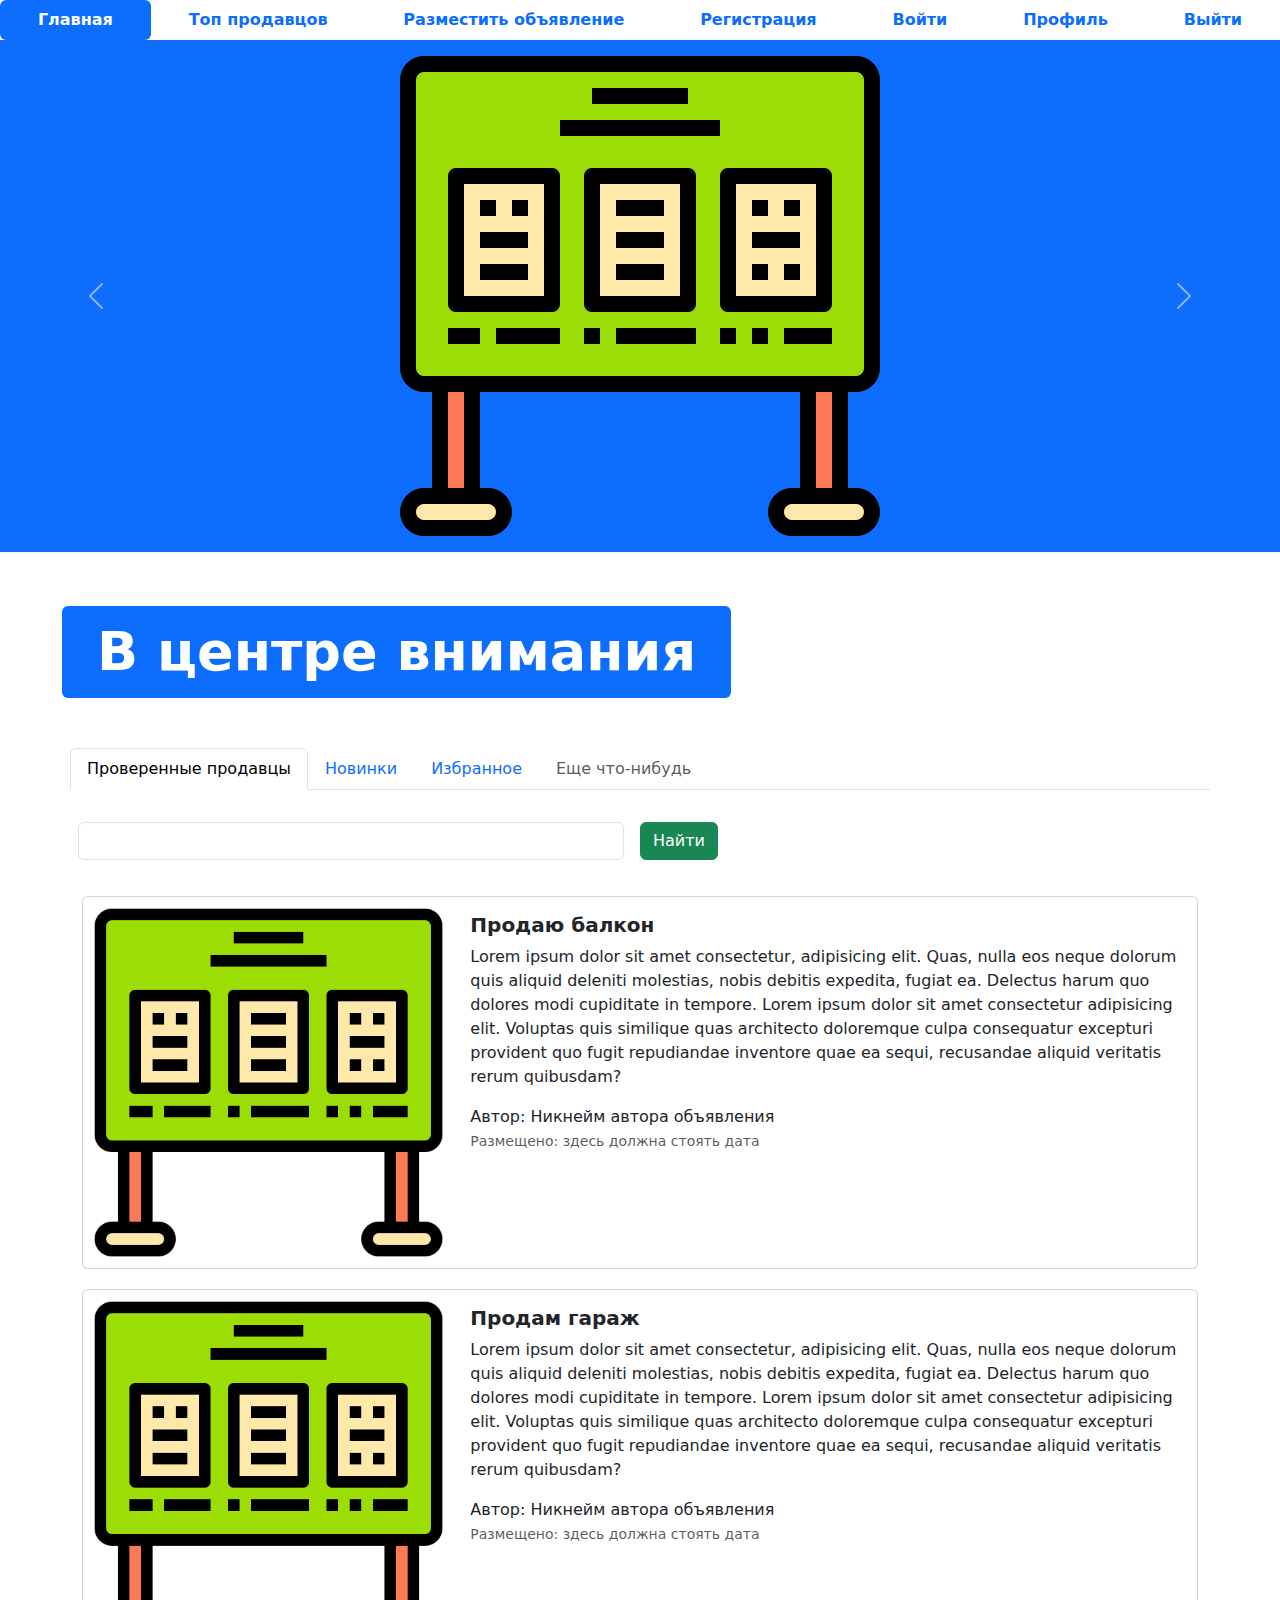
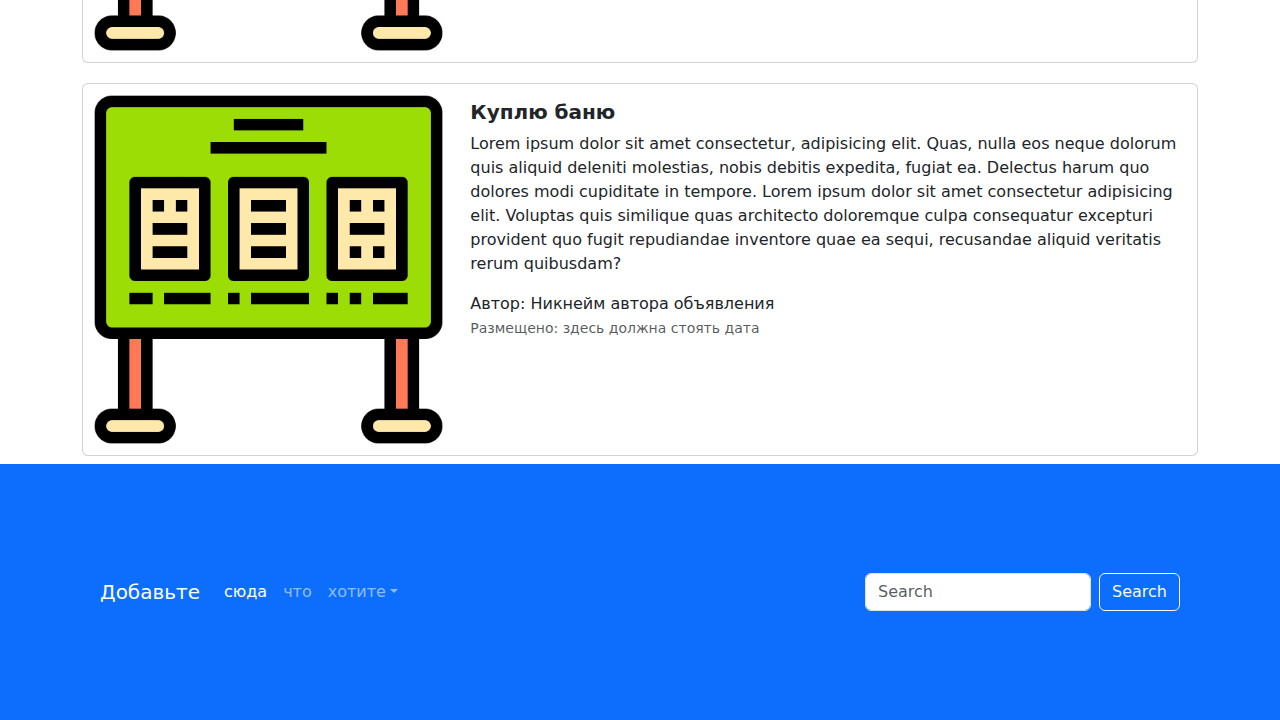
<file: 3/AdditionalMaterials/index.html>
<!DOCTYPE html>
<html lang="en">

<head>
  <meta charset="UTF-8">
  <meta http-equiv="X-UA-Compatible" content="IE=edge">
  <meta name="viewport" content="width=device-width, initial-scale=1.0">
  <link rel="shortcut icon" href="img/favicon.ico" type="image/x-icon">
  <link href="css/bootstrap.min.css" rel="stylesheet">
  <link rel="stylesheet" href="css/fontello.css">
  <title>Index</title>
</head>

<body>
<ul class="nav nav-pills sticky-top bg-white nav-fill">
  <li class="nav-item">
    <a class="nav-link active" aria-current="page" href="index.html">
      <span style="font-weight: bold;">Главная</span>
    </a>
  </li>
  <li class="nav-item">
    <a class="nav-link" href="top-sellers.html"><span style="font-weight: bold;">Топ продавцов</span>
    </a>
  </li>
  <li class="nav-item">
    <a class="nav-link" href="advertisement-post.html">
      <span style="font-weight: bold;">Разместить объявление</span>
    </a>
  </li>
  <li class="nav-item">
    <a class="nav-link" href="register.html">
      <span style="font-weight: bold;">Регистрация</span>
    </a>
  </li>
  <li class="nav-item">
    <a class="nav-link" href="login.html">
      <span style="font-weight: bold;">Войти</span>
    </a>
  </li>
  <li class="nav-item">
    <a class="nav-link" href="profile.html">
      <span style="font-weight: bold;">Профиль</span>
    </a>
  </li>
  <li class="nav-item">
    <a class="nav-link" href="#">
      <span style="font-weight: bold;">Выйти</span>
    </a>
  </li>
</ul>

<div id="carouselExampleControls" class="carousel slide bg-primary" data-bs-ride="carousel">
  <div class="carousel-inner">
    <div class="carousel-item active">
      <img src="img/adv.png" class="mx-auto d-block w-33" alt="...">
    </div>
    <div class="carousel-item">
      <img src="img/adv.png" class="mx-auto d-block w-33" alt="...">
    </div>
    <div class="carousel-item">
      <img src="img/adv.png" class="mx-auto d-block w-33" alt="...">
    </div>
  </div>
  <button class="carousel-control-prev" type="button" data-bs-target="#carouselExampleControls" data-bs-slide="prev">
    <span class="carousel-control-prev-icon" aria-hidden="true"></span>
    <span class="visually-hidden">Предыдущий</span>
  </button>
  <button class="carousel-control-next" type="button" data-bs-target="#carouselExampleControls" data-bs-slide="next">
    <span class="carousel-control-next-icon" aria-hidden="true"></span>
    <span class="visually-hidden">Следующий</span>
  </button>
</div>
<div class="container" style="margin: 50px;">
  <div class="display-2">
    <span class="badge bg-primary">В центре внимания</span>
  </div>
</div>
<div class="container">
  <div class="row">
    <ul class="nav nav-tabs bg-white">
      <li class="nav-item">
        <a class="nav-link active" aria-current="page" href="#">Проверенные продавцы</a>
      </li>
      <li class="nav-item">
        <a class="nav-link" href="#">Новинки</a>
      </li>
      <li class="nav-item">
        <a class="nav-link" href="#">Избранное</a>
      </li>
      <li class="nav-item">
        <a class="nav-link disabled" href="#" tabindex="-1" aria-disabled="true">Еще что-нибудь</a>
      </li>
    </ul>
    <form class="row g-3">
      <div class="col-auto w-50">
        <input type="text" class="form-control">
      </div>
      <div class="col-auto">
        <button type="submit" class="btn btn-success mb-3">Найти</button>
      </div>
    </form>
  </div>
  <div class="col">
    <div class="card mb-2" style="max-width: 1200px; margin-top: 20px;">
      <div class="row g-0">
        <div class="col-md-4">
          <a href="advertisement.html" class="nav-link">
            <img src="img/adv.png" class="img-fluid rounded-start" alt="Card title">
          </a>
        </div>
        <div class="col-md-8">
          <div class="card-body">
            <h5 class="card-title">
              <a href="advertisement.html" class="nav-link"><strong>Продаю балкон</strong></a>
            </h5>
            <a href="advertisement.html" class="nav-link">
              <p class="card-text">
                Lorem ipsum dolor sit amet consectetur, adipisicing elit. Quas, nulla eos neque dolorum quis aliquid
                deleniti molestias, nobis debitis expedita, fugiat ea. Delectus harum quo dolores modi cupiditate in
                tempore. Lorem ipsum dolor sit amet consectetur adipisicing elit. Voluptas quis similique quas
                architecto doloremque culpa consequatur excepturi provident quo fugit repudiandae inventore quae ea
                sequi, recusandae aliquid veritatis rerum quibusdam?
              </p>
              <span>Автор: Никнейм автора объявления</span>
              <p class="card-text"><small class="text-muted">Размещено: здесь должна стоять дата</small></p>
            </a>
          </div>
        </div>
      </div>
    </div>
    <div class="card mb-2" style="max-width: 1200px; margin-top: 20px;">
      <div class="row g-0">
        <div class="col-md-4">
          <a href="advertisement.html" class="nav-link">
            <img src="img/adv.png" class="img-fluid rounded-start" alt="Card title">
          </a>
        </div>
        <div class="col-md-8">
          <div class="card-body">
            <h5 class="card-title">
              <a href="advertisement.html" class="nav-link"><strong>Продам гараж</strong></a>
            </h5>
            <a href="advertisement.html" class="nav-link">
              <p class="card-text">
                Lorem ipsum dolor sit amet consectetur, adipisicing elit. Quas, nulla eos neque dolorum quis aliquid
                deleniti molestias, nobis debitis expedita, fugiat ea. Delectus harum quo dolores modi cupiditate in
                tempore. Lorem ipsum dolor sit amet consectetur adipisicing elit. Voluptas quis similique quas
                architecto doloremque culpa consequatur excepturi provident quo fugit repudiandae inventore quae ea
                sequi, recusandae aliquid veritatis rerum quibusdam?
              </p>
              <span>Автор: Никнейм автора объявления</span>
              <p class="card-text"><small class="text-muted">Размещено: здесь должна стоять дата</small></p>
            </a>
          </div>
        </div>
      </div>
    </div>
    <div class="card mb-2" style="max-width: 1200px; margin-top: 20px;">
      <div class="row g-0">
        <div class="col-md-4">
          <a href="advertisement.html" class="nav-link">
            <img src="img/adv.png" class="img-fluid rounded-start" alt="Card title">
          </a>
        </div>
        <div class="col-md-8">
          <div class="card-body">
            <h5 class="card-title">
              <a href="advertisement.html" class="nav-link"><strong>Куплю баню</strong></a>
            </h5>
            <a href="advertisement.html" class="nav-link">
              <p class="card-text">
                Lorem ipsum dolor sit amet consectetur, adipisicing elit. Quas, nulla eos neque dolorum quis aliquid
                deleniti molestias, nobis debitis expedita, fugiat ea. Delectus harum quo dolores modi cupiditate in
                tempore. Lorem ipsum dolor sit amet consectetur adipisicing elit. Voluptas quis similique quas
                architecto doloremque culpa consequatur excepturi provident quo fugit repudiandae inventore quae ea
                sequi, recusandae aliquid veritatis rerum quibusdam?
              </p>
              <span>Автор: Никнейм автора объявления</span>
              <p class="card-text"><small class="text-muted">Размещено: здесь должна стоять дата</small></p>
            </a>
          </div>
        </div>
      </div>
    </div>
  </div>
</div>
<footer style="padding: 100px;" class="bg-primary">
  <nav class="navbar navbar-expand-sm navbar-dark">
    <a class="navbar-brand" href="#">Добавьте</a>
    <button class="navbar-toggler d-lg-none" type="button" data-bs-toggle="collapse"
            data-bs-target="#collapsibleNavId" aria-controls="collapsibleNavId" aria-expanded="false"
            aria-label="Toggle navigation"></button>
    <div class="collapse navbar-collapse" id="collapsibleNavId">
      <ul class="navbar-nav me-auto mt-2 mt-lg-0">
        <li class="nav-item">
          <a class="nav-link active" href="#" aria-current="page">сюда<span
                  class="visually-hidden">(current)</span></a>
        </li>
        <li class="nav-item">
          <a class="nav-link" href="#">что</a>
        </li>
        <li class="nav-item dropdown">
          <a class="nav-link dropdown-toggle" href="#" id="dropdownId" data-bs-toggle="dropdown" aria-haspopup="true"
             aria-expanded="false">хотите</a>
          <div class="dropdown-menu" aria-labelledby="dropdownId">
            <a class="dropdown-item" href="#">например</a>
            <a class="dropdown-item" href="#">ссылки на социальные сети</a>
          </div>
        </li>
      </ul>
      <form class="d-flex my-2 my-lg-0">
        <input class="form-control me-sm-2" type="text" placeholder="Search">
        <button class="btn btn-outline-light my-2 my-sm-0" type="submit">Search</button>
      </form>
    </div>
  </nav>
</footer>
<script src="js/bootstrap.bundle.min.js"></script>
</body>

</html>
</file>
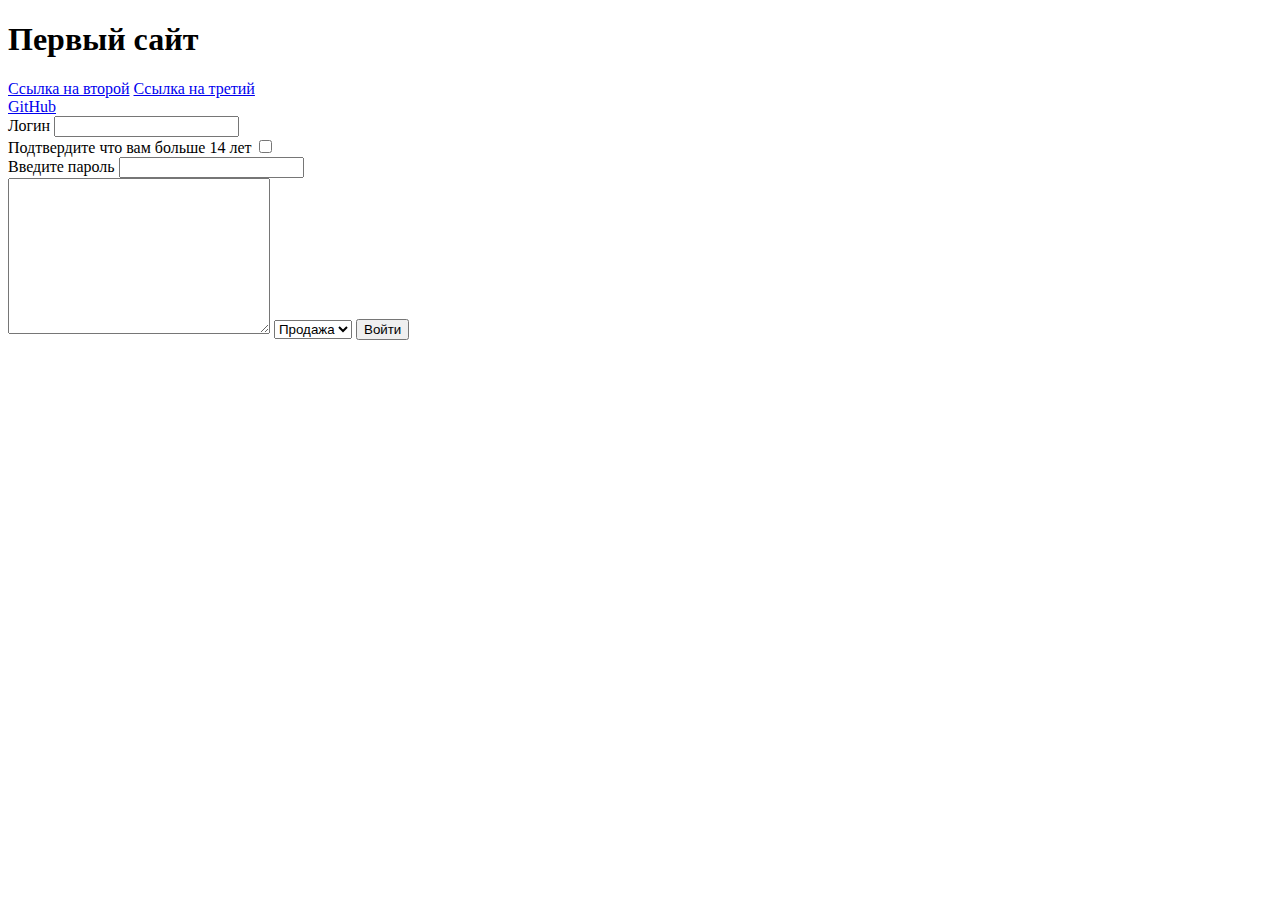
<file: 3/801.html>
<!DOCTYPE html>
<html lang="en">
<head>
    <meta charset="UTF-8">
    <meta name="viewport" content="width=device-width, initial-scale=1.0">
    <title>Document</title>
</head>
<body>
    <h1>Первый сайт</h1>
    <a href="802.html">Ссылка на второй</a>
    <a href="index.html">Ссылка на третий</a>
    <br>
    <a href="https://github.com/sleshworld/80maximum">GitHub</a>
    <br>
    <form action="">
        <label for="login">Логин</label>
        <input id="login" type="text">
        <br>
        <label for="check">Подтвердите что вам больше 14 лет</label>
        <input id="check" type="checkbox">
        <br>
        <label for="pass">Введите пароль</label>
        <input id="pass" type="password">
        <br>
        <textarea name="" id="" cols="30" rows="10"></textarea>
        <select name="" id="">
            <option value="">Продажа</option>
            <option value="">Покупка</option>
            <option value="">Вопрос</option>
        </select>
        <input type="button" value="Войти">
        <br>
    </form>
</body>
</html>
</file>
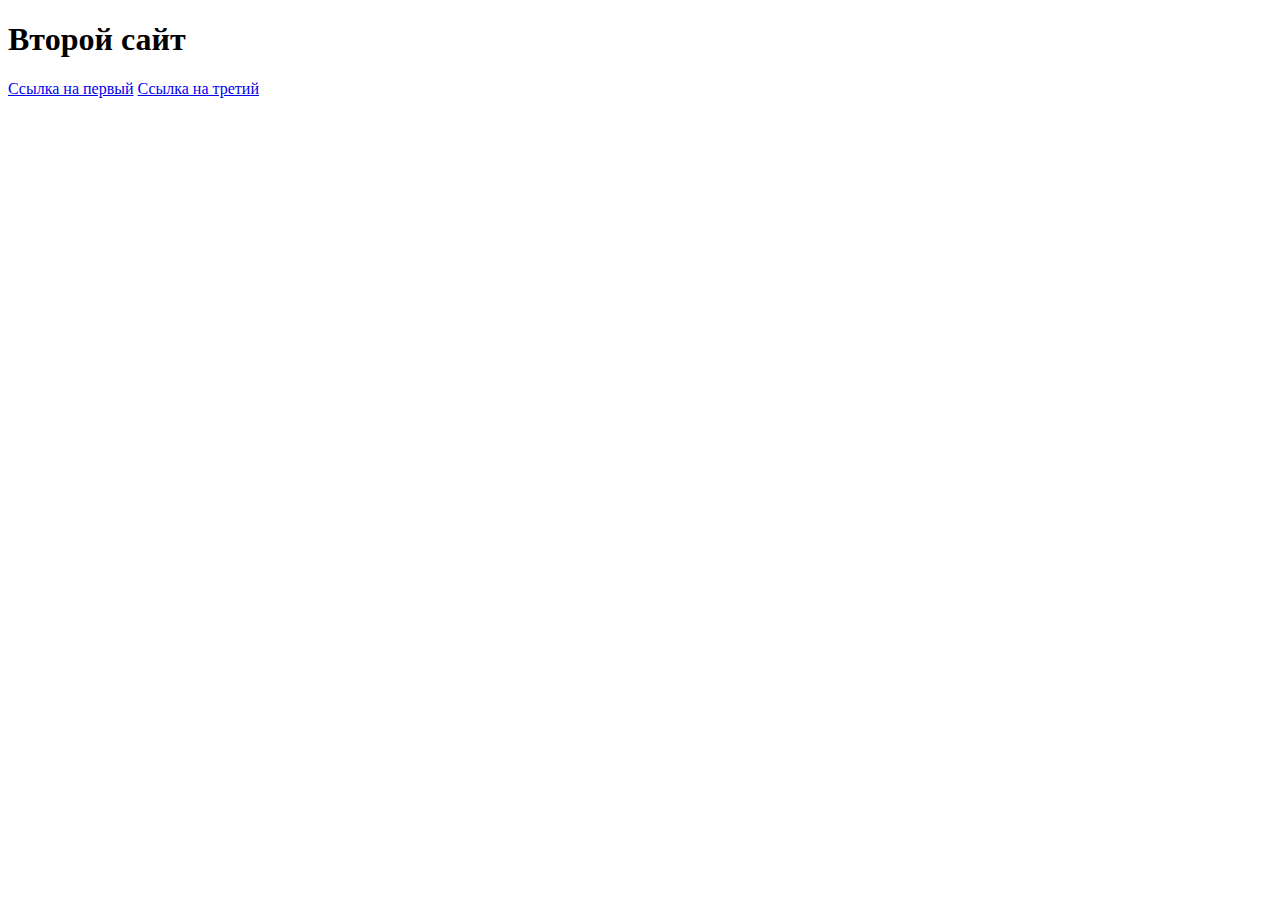
<file: 3/802.html>
<!DOCTYPE html>
<html lang="en">
<head>
    <meta charset="UTF-8">
    <meta name="viewport" content="width=device-width, initial-scale=1.0">
    <title>Document</title>
</head>
<body>
    <h1>Второй сайт</h1>
    <a href="801.html">Ссылка на первый</a>
    <a href="index.html">Ссылка на третий</a>
</body>
</html>
</file>
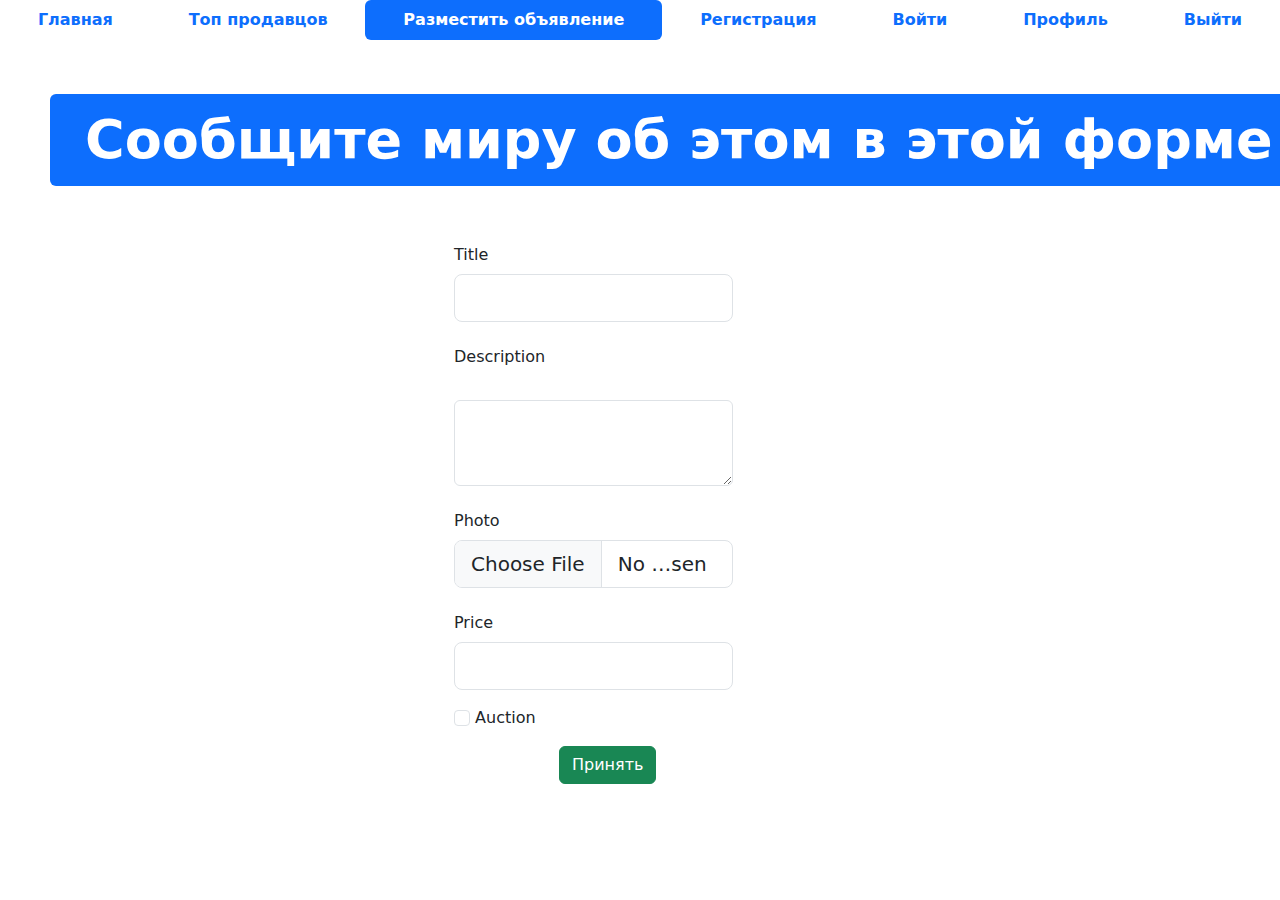
<file: 3/AdditionalMaterials/advertisement-post.html>
<!DOCTYPE html>
<html lang="en">

<head>
  <meta charset="UTF-8">
  <meta http-equiv="X-UA-Compatible" content="IE=edge">
  <meta name="viewport" content="width=device-width, initial-scale=1.0">
  <link rel="shortcut icon" href="img/favicon.ico" type="image/x-icon">
  <link href="css/bootstrap.min.css" rel="stylesheet">
  <link rel="stylesheet" href="css/fontello.css">
  <title>Advertisement-post</title>
</head>

<body>


  <ul class="nav nav-pills sticky-top bg-white nav-fill">
    <li class="nav-item">
      <a class="nav-link" href="index.html">
        <span style="font-weight: bold;">Главная</span>
      </a>
    </li>
    <li class="nav-item">
      <a class="nav-link" href="top-sellers.html"><span style="font-weight: bold;">Топ продавцов</span>
      </a>
    </li>
    <li class="nav-item">
      <a class="nav-link active" aria-current="page" href="advertisement-post.html">
        <span style="font-weight: bold;">Разместить объявление</span>
      </a>
    </li>
    <li class="nav-item">
      <a class="nav-link" href="register.html">
        <span style="font-weight: bold;">Регистрация</span>
      </a>
    </li>
    <li class="nav-item">
      <a class="nav-link" href="login.html">
        <span style="font-weight: bold;">Войти</span>
      </a>
    </li>
    <li class="nav-item">
      <a class="nav-link" href="profile.html">
        <span style="font-weight: bold;">Профиль</span>
      </a>
    </li>
    <li class="nav-item">
      <a class="nav-link" href="#">
        <span style="font-weight: bold;">Выйти</span>
      </a>
    </li>
  </ul>
  <div class="row">
    <div class="col" style="margin: 50px;">
      <div class="display-2">
        <span class="badge bg-primary">Сообщите миру об этом в этой форме</span>
      </div>
    </div>
  </div>
  <div class="container">
    <form method="post">
      <div class="row mb-3">
        <div class="col">
          <label class="col-sm-4 col-form-label offset-4">Title</label>
          <div class="col-sm-4 offset-4 w-25">
            <input type="text" class="form-control form-control-lg">
          </div>
        </div>
      </div>
      <div class="row mb-3">
        <div class="col">
          <label class="col-sm-4 col-form-label offset-4">Description</label>
          <div class="col-sm-4 offset-4 w-25">
              <label for="" class="form-label"></label>
              <textarea class="form-control" name="" id="" rows="3"></textarea>
          </div>
        </div>
      </div>
      <div class="row mb-3">
        <div class="col">
          <label class="col-sm-4 col-form-label offset-4">Photo</label>
          <div class="col-sm-4 offset-4 w-25">
            <input type="file" class="form-control form-control-lg">
          </div>
        </div>
      </div>
      <div class="row mb-3">
        <div class="col">
          <label class="col-sm-4 col-form-label offset-4">Price</label>
          <div class="col-sm-4 offset-4 w-25">
            <input type="text" class="form-control form-control-lg">
          </div>
        </div>
      </div>
      <div class="row mb-3">
        <div class="col">
          <div class="offset-4 w-25">
            <input type="checkbox" class="form-check-input">
            <label class="form-check-label">Auction</label>
          </div>
        </div>
      </div>
      <div class="row mb-3 offset-sm-5">
        <div class="col">
          <button type="submit" class="btn btn-success">Принять</button>
        </div>
      </div>
    </form>
  </div>
  <script src="js/bootstrap.bundle.min.js"></script>
</body>
</html>
</file>
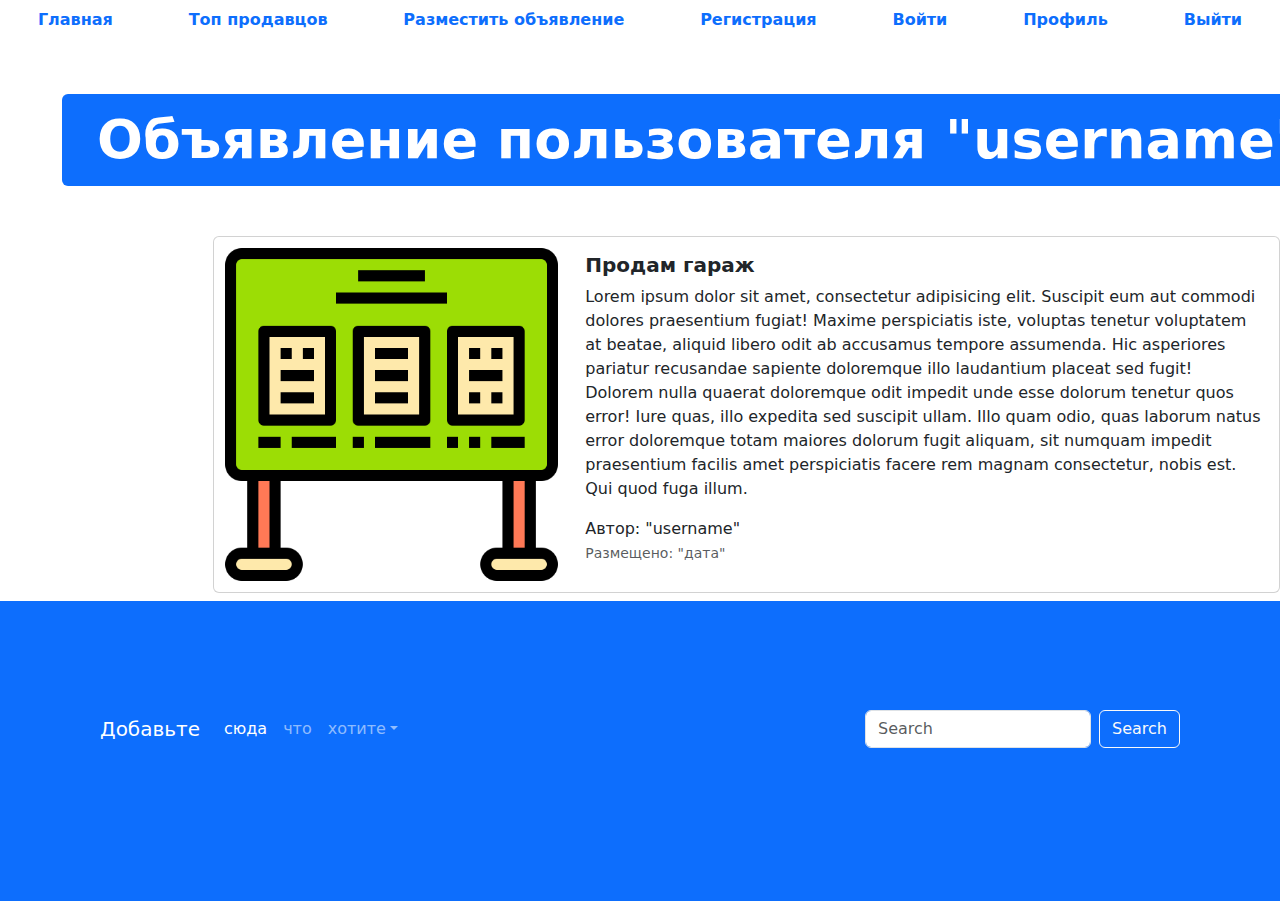
<file: 3/AdditionalMaterials/advertisement.html>
<!DOCTYPE html>
<html lang="en">

<head>
  <meta charset="UTF-8">
  <meta http-equiv="X-UA-Compatible" content="IE=edge">
  <meta name="viewport" content="width=device-width, initial-scale=1.0">
  <link rel="shortcut icon" href="img/favicon.ico" type="image/x-icon">
  <link href="css/bootstrap.min.css" rel="stylesheet">
  <link rel="stylesheet" href="css/fontello.css">
  <title>Advertisement</title>
</head>

<body>
  <ul class="nav nav-pills sticky-top bg-white nav-fill">
    <li class="nav-item">
      <a class="nav-link" href="index.html">
        <span style="font-weight: bold;">Главная</span>
      </a>
    </li>
    <li class="nav-item">
      <a class="nav-link" href="top-sellers.html"><span style="font-weight: bold;">Топ продавцов</span>
      </a>
    </li>
    <li class="nav-item">
      <a class="nav-link" href="advertisement-post.html">
        <span style="font-weight: bold;">Разместить объявление</span>
      </a>
    </li>
    <li class="nav-item">
      <a class="nav-link" href="register.html">
        <span style="font-weight: bold;">Регистрация</span>
      </a>
    </li>
    <li class="nav-item">
      <a class="nav-link" href="login.html">
        <span style="font-weight: bold;">Войти</span>
      </a>
    </li>
    <li class="nav-item">
      <a class="nav-link" href="profile.html">
        <span style="font-weight: bold;">Профиль</span>
      </a>
    </li>
    <li class="nav-item">
      <a class="nav-link" href="#">
        <span style="font-weight: bold;">Выйти</span>
      </a>
    </li>
  </ul>

  <div class="container" style="margin: 50px;">
    <div class="display-2">
      <span class="badge bg-primary">Объявление пользователя "username"</span>
    </div>
  </div>
  <div class="col offset-2">
    <div class="card mb-2" style="max-width: 1200px; margin-top: 20px;">
      <div class="row g-0">
        <div class="col-md-4">
          <a href="#" class="nav-link">
            <img src="img/adv.png" class="img-fluid rounded-start" alt="Card title">
          </a>
        </div>
        <div class="col">
          <div class="card-body">
            <h5 class="card-title">
              <a href="#" class="nav-link"><strong>Продам гараж</strong></a>
            </h5>
            <p class="card-text">
              Lorem ipsum dolor sit amet, consectetur adipisicing elit. Suscipit eum aut commodi dolores
              praesentium fugiat! Maxime perspiciatis iste, voluptas tenetur voluptatem at beatae, aliquid
              libero odit ab accusamus tempore assumenda.
              Hic asperiores pariatur recusandae sapiente doloremque illo laudantium placeat sed fugit!
              Dolorem nulla quaerat doloremque odit impedit unde esse dolorum tenetur quos error! Iure
              quas, illo expedita sed suscipit ullam.
              Illo quam odio, quas laborum natus error doloremque totam maiores dolorum fugit aliquam, sit
              numquam impedit praesentium facilis amet perspiciatis facere rem magnam consectetur, nobis
              est. Qui quod fuga illum.
            </p>
            <span>Автор: "username"</span>
            <p class="card-text"><small class="text-muted">Размещено: "дата"</small></p>
          </div>
        </div>
      </div>
    </div>
  </div>
  <footer style="padding: 100px; min-height: 300px;" class="bg-primary">
    <nav class="navbar navbar-expand-sm navbar-dark">
      <a class="navbar-brand" href="#">Добавьте</a>
      <button class="navbar-toggler d-lg-none" type="button" data-bs-toggle="collapse"
        data-bs-target="#collapsibleNavId" aria-controls="collapsibleNavId" aria-expanded="false"
        aria-label="Toggle navigation"></button>
      <div class="collapse navbar-collapse" id="collapsibleNavId">
        <ul class="navbar-nav me-auto mt-2 mt-lg-0">
          <li class="nav-item">
            <a class="nav-link active" href="#" aria-current="page">сюда<span
                class="visually-hidden">(current)</span></a>
          </li>
          <li class="nav-item">
            <a class="nav-link" href="#">что</a>
          </li>
          <li class="nav-item dropdown">
            <a class="nav-link dropdown-toggle" href="#" id="dropdownId" data-bs-toggle="dropdown" aria-haspopup="true"
              aria-expanded="false">хотите</a>
            <div class="dropdown-menu" aria-labelledby="dropdownId">
              <a class="dropdown-item" href="#">например</a>
              <a class="dropdown-item" href="#">ссылки на социальные сети</a>
            </div>
          </li>
        </ul>
        <form class="d-flex my-2 my-lg-0">
          <input class="form-control me-sm-2" type="text" placeholder="Search">
          <button class="btn btn-outline-light my-2 my-sm-0" type="submit">Search</button>
        </form>
      </div>
    </nav>
  </footer>
  <script src="js/bootstrap.bundle.min.js"></script>
</body>

</html>
</file>
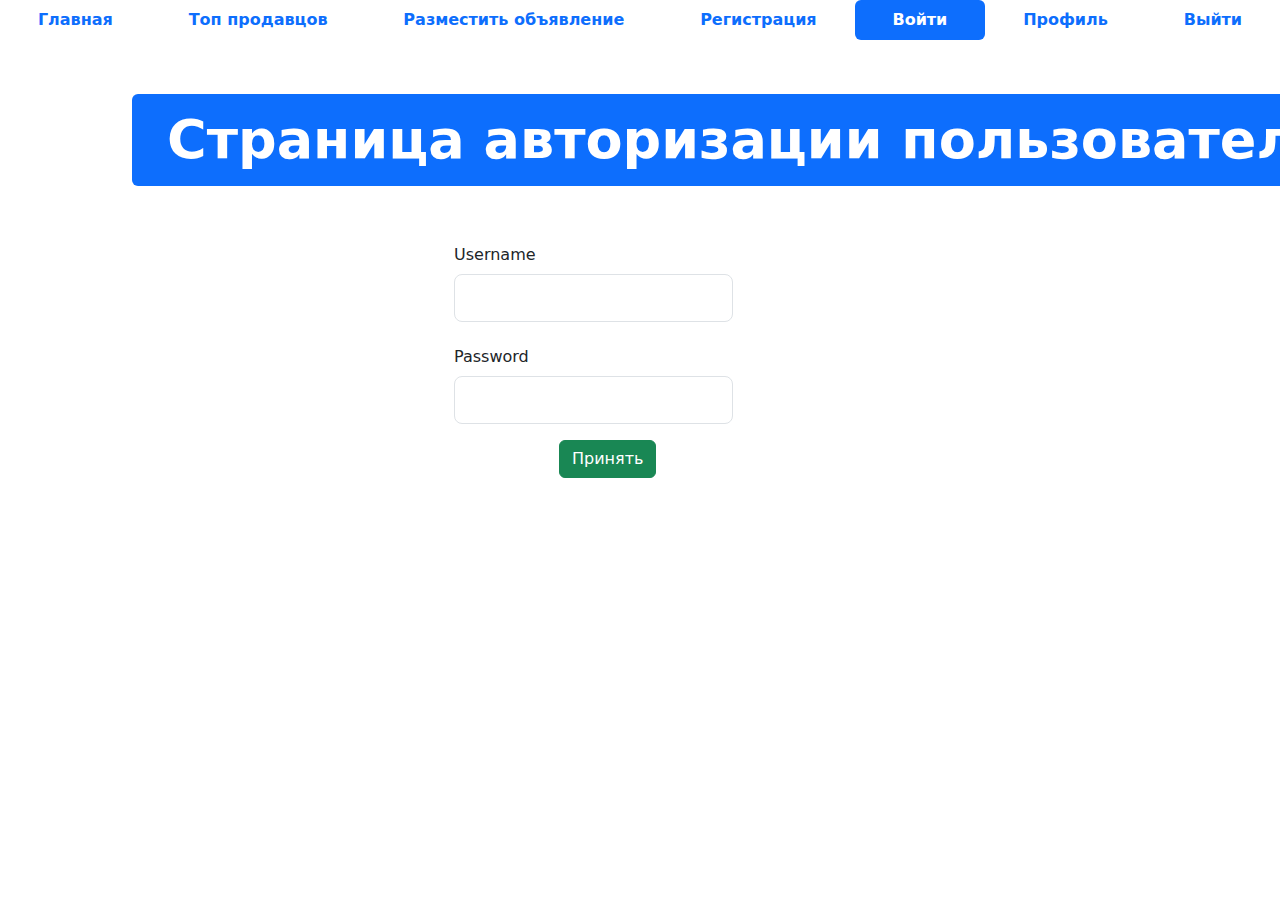
<file: 3/AdditionalMaterials/login.html>
<!DOCTYPE html>
<html lang="en">

<head>
  <meta charset="UTF-8">
  <meta http-equiv="X-UA-Compatible" content="IE=edge">
  <meta name="viewport" content="width=device-width, initial-scale=1.0">
  <link rel="shortcut icon" href="img/favicon.ico" type="image/x-icon">
  <link href="css/bootstrap.min.css" rel="stylesheet">
  <link rel="stylesheet" href="css/fontello.css">
  <title>Login</title>
</head>

<body>


  <ul class="nav nav-pills sticky-top bg-white nav-fill">
    <li class="nav-item">
      <a class="nav-link" href="index.html">
        <span style="font-weight: bold;">Главная</span>
      </a>
    </li>
    <li class="nav-item">
      <a class="nav-link" href="top-sellers.html"><span style="font-weight: bold;">Топ продавцов</span>
      </a>
    </li>
    <li class="nav-item">
      <a class="nav-link" href="advertisement-post.html">
        <span style="font-weight: bold;">Разместить объявление</span>
      </a>
    </li>
    <li class="nav-item">
      <a class="nav-link" href="register.html">
        <span style="font-weight: bold;">Регистрация</span>
      </a>
    </li>
    <li class="nav-item">
      <a class="nav-link active" aria-current="page" href="login.html">
        <span style="font-weight: bold;">Войти</span>
      </a>
    </li>
    <li class="nav-item">
      <a class="nav-link" href="profile.html">
        <span style="font-weight: bold;">Профиль</span>
      </a>
    </li>
    <li class="nav-item">
      <a class="nav-link" href="#">
        <span style="font-weight: bold;">Выйти</span>
      </a>
    </li>
  </ul>
  <div class="container">
  <div class="row">
    <div class="col-8" style="margin: 50px;">
      <div class="display-2">
        <span class="badge bg-primary">Страница авторизации пользователя</span>
      </div>
    </div>
  </div>
    <form method="post">
      <div class="row mb-3">
        <div class="col">
          <label class="col-sm-4 col-form-label offset-4">Username</label>
          <div class="col-sm-4 offset-4 w-25">
            <input type="text" class="form-control form-control-lg">
          </div>
        </div>
      </div>
      <div class="row mb-3">
        <div class="col">
          <label class="col-sm-4 col-form-label offset-4">Password</label>
          <div class="col-sm-4 offset-4 w-25">
            <input type="password" class="form-control form-control-lg">
          </div>
        </div>
      </div>
      <div class="row mb-3 offset-sm-5">
        <div class="col">
          <button type="submit" class="btn btn-success">Принять</button>
        </div>
      </div>
    </form>
  </div>
  <script src="js/bootstrap.bundle.min.js"></script>
</body>
</html>
</file>
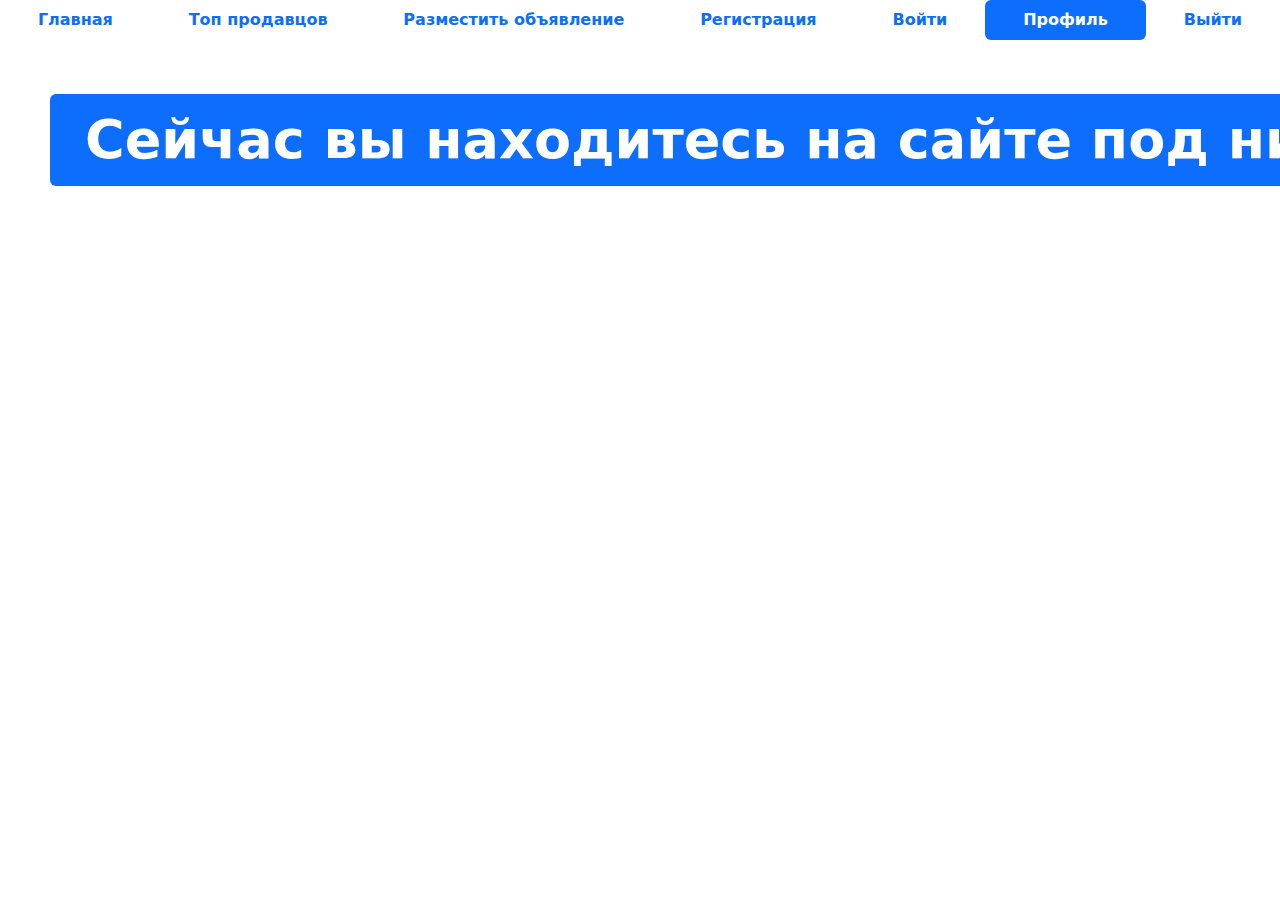
<file: 3/AdditionalMaterials/profile.html>
<!DOCTYPE html>
<html lang="en">

<head>
  <meta charset="UTF-8">
  <meta http-equiv="X-UA-Compatible" content="IE=edge">
  <meta name="viewport" content="width=device-width, initial-scale=1.0">
  <link rel="shortcut icon" href="img/favicon.ico" type="image/x-icon">
  <link href="css/bootstrap.min.css" rel="stylesheet">
  <link rel="stylesheet" href="css/fontello.css">
  <title>Profile</title>
</head>

<body>
  <ul class="nav nav-pills sticky-top bg-white nav-fill">
    <li class="nav-item">
      <a class="nav-link" href="index.html">
        <span style="font-weight: bold;">Главная</span>
      </a>
    </li>
    <li class="nav-item">
      <a class="nav-link" href="top-sellers.html"><span style="font-weight: bold;">Топ продавцов</span>
      </a>
    </li>
    <li class="nav-item">
      <a class="nav-link" href="advertisement-post.html">
        <span style="font-weight: bold;">Разместить объявление</span>
      </a>
    </li>
    <li class="nav-item">
      <a class="nav-link" href="register.html">
        <span style="font-weight: bold;">Регистрация</span>
      </a>
    </li>
    <li class="nav-item">
      <a class="nav-link" href="login.html">
        <span style="font-weight: bold;">Войти</span>
      </a>
    </li>
    <li class="nav-item">
      <a class="nav-link active" aria-current="page" href="profile.html">
        <span style="font-weight: bold;">Профиль</span>
      </a>
    </li>
    <li class="nav-item">
      <a class="nav-link" href="#">
        <span style="font-weight: bold;">Выйти</span>
      </a>
    </li>
  </ul>
<div class="col" style="margin: 50px;">
  <div class="display-2">
    <span class="badge bg-primary">Сейчас вы находитесь на сайте под ником "username".</span>
  </div>
</div>
<script src="js/bootstrap.bundle.min.js"></script>
</body>
</html>
</file>
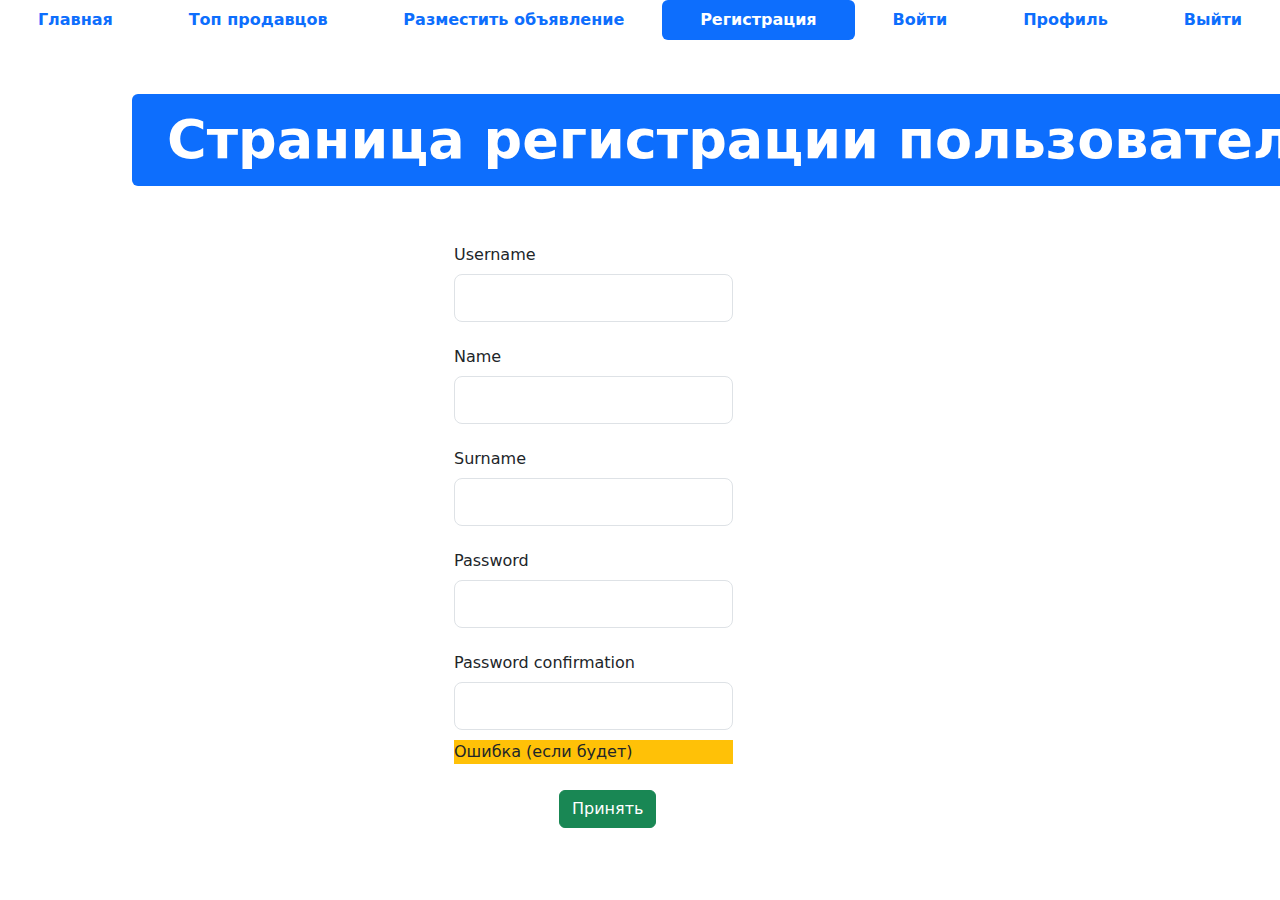
<file: 3/AdditionalMaterials/register.html>
<!DOCTYPE html>
<html lang="en">

<head>
  <meta charset="UTF-8">
  <meta http-equiv="X-UA-Compatible" content="IE=edge">
  <meta name="viewport" content="width=device-width, initial-scale=1.0">
  <link rel="shortcut icon" href="img/favicon.ico" type="image/x-icon">
  <link href="css/bootstrap.min.css" rel="stylesheet">
  <link rel="stylesheet" href="css/fontello.css">
  <title>Register</title>
</head>

<body>


  <ul class="nav nav-pills sticky-top bg-white nav-fill">
    <li class="nav-item">
      <a class="nav-link" href="index.html">
        <span style="font-weight: bold;">Главная</span>
      </a>
    </li>
    <li class="nav-item">
      <a class="nav-link" href="top-sellers.html"><span style="font-weight: bold;">Топ продавцов</span>
      </a>
    </li>
    <li class="nav-item">
      <a class="nav-link" href="advertisement-post.html">
        <span style="font-weight: bold;">Разместить объявление</span>
      </a>
    </li>
    <li class="nav-item">
      <a class="nav-link active" aria-current="page" href="register.html">
        <span style="font-weight: bold;">Регистрация</span>
      </a>
    </li>
    <li class="nav-item">
      <a class="nav-link" href="login.html">
        <span style="font-weight: bold;">Войти</span>
      </a>
    </li>
    <li class="nav-item">
      <a class="nav-link" href="profile.html">
        <span style="font-weight: bold;">Профиль</span>
      </a>
    </li>
    <li class="nav-item">
      <a class="nav-link" href="#">
        <span style="font-weight: bold;">Выйти</span>
      </a>
    </li>
  </ul>
  <div class="container">
  <div class="row">
    <div class="col" style="margin: 50px;">
      <div class="display-2">
        <span class="badge bg-primary">Страница регистрации пользователя</span>
      </div>
    </div>
  </div>
    <form method="post">
      <div class="row mb-3">
        <div class="col">
          <label class="col-sm-4 col-form-label offset-4">Username</label>
          <div class="col-sm-4 offset-4 w-25">
            <input type="text" class="form-control form-control-lg">
          </div>
        </div>
      </div>
      <div class="row mb-3">
        <div class="col">
          <label class="col-sm-4 col-form-label offset-4">Name</label>
          <div class="col-sm-4 offset-4 w-25">
            <input type="text" class="form-control form-control-lg">
          </div>
        </div>
      </div>
      <div class="row mb-3">
        <div class="col">
          <label class="col-sm-4 col-form-label offset-4">Surname</label>
          <div class="col-sm-4 offset-4 w-25">
            <input type="text" class="form-control form-control-lg">
          </div>
        </div>
      </div>
      <div class="row mb-3">
        <div class="col">
          <label class="col-sm-4 col-form-label offset-4">Password</label>
          <div class="col-sm-4 offset-4 w-25">
            <input type="password" class="form-control form-control-lg">
          </div>
        </div>
      </div>
      <div class="row mb-3">
        <div class="col">
          <label class="col-sm-4 col-form-label offset-4">Password confirmation</label>
          <div class="col-sm-4 offset-4 w-25">
            <input type="password" class="form-control form-control-lg">
            <div class="form-label bg-warning" style="margin: 10px 0px;">Ошибка (если будет)</div>
          </div>
        </div>
      </div>
      <div class="row mb-3 offset-sm-5">
        <div class="col">
          <button type="submit" class="btn btn-success">Принять</button>
        </div>
      </div>
    </form>
  </div>
  <script src="js/bootstrap.bundle.min.js"></script>
</body>
</html>
</file>
<file: 3/AdditionalMaterials/css/fontello.css>
@font-face {
  font-family: 'fontello';
  src: url('../font/fontello.eot?42172333');
  src: url('../font/fontello.eot?42172333#iefix') format('embedded-opentype'),
       url('../font/fontello.woff2?42172333') format('woff2'),
       url('../font/fontello.woff?42172333') format('woff'),
       url('../font/fontello.ttf?42172333') format('truetype'),
       url('../font/fontello.svg?42172333#fontello') format('svg');
  font-weight: normal;
  font-style: normal;
}
/* Chrome hack: SVG is rendered more smooth in Windozze. 100% magic, uncomment if you need it. */
/* Note, that will break hinting! In other OS-es font will be not as sharp as it could be */
/*
@media screen and (-webkit-min-device-pixel-ratio:0) {
  @font-face {
    font-family: 'fontello';
    src: url('../font/fontello.svg?42172333#fontello') format('svg');
  }
}
*/
 
 [class^="icon-"]:before, [class*=" icon-"]:before {
  font-family: "fontello";
  font-style: normal;
  font-weight: normal;
  speak: never;
 
  display: inline-block;
  text-decoration: inherit;
  width: 1em;
  margin-right: .2em;
  text-align: center;
  /* opacity: .8; */
 
  /* For safety - reset parent styles, that can break glyph codes*/
  font-variant: normal;
  text-transform: none;
 
  /* fix buttons height, for twitter bootstrap */
  line-height: 1em;
 
  /* Animation center compensation - margins should be symmetric */
  /* remove if not needed */
  margin-left: .2em;
 
  /* you can be more comfortable with increased icons size */
  /* font-size: 120%; */
 
  /* Font smoothing. That was taken from TWBS */
  -webkit-font-smoothing: antialiased;
  -moz-osx-font-smoothing: grayscale;
 
  /* Uncomment for 3D effect */
  /* text-shadow: 1px 1px 1px rgba(127, 127, 127, 0.3); */
}
 
.icon-phone:before { content: '\e800'; } /* '' */
.icon-location:before { content: '\e801'; } /* '' */
.icon-heart:before { content: '\e802'; } /* '' */
.icon-upload-cloud-outline:before { content: '\e803'; } /* '' */
.icon-chart-bar:before { content: '\e804'; } /* '' */
.icon-help:before { content: '\e805'; } /* '' */
.icon-thumbs-up:before { content: '\e806'; } /* '' */
.icon-group:before { content: '\e807'; } /* '' */
.icon-down-open:before { content: '\e808'; } /* '' */
.icon-left-open:before { content: '\e809'; } /* '' */
.icon-right-open:before { content: '\e80a'; } /* '' */
.icon-up-open:before { content: '\e80b'; } /* '' */
.icon-down-dir:before { content: '\e80c'; } /* '' */
.icon-up-dir:before { content: '\e80d'; } /* '' */
.icon-left-dir:before { content: '\e80e'; } /* '' */
.icon-right-dir:before { content: '\e80f'; } /* '' */
.icon-twitter:before { content: '\f099'; } /* '' */
.icon-facebook:before { content: '\f09a'; } /* '' */
.icon-github-circled:before { content: '\f09b'; } /* '' */
.icon-list-numbered:before { content: '\f0cb'; } /* '' */
.icon-mail-alt:before { content: '\f0e0'; } /* '' */
.icon-mobile:before { content: '\f10b'; } /* '' */
.icon-code:before { content: '\f121'; } /* '' */
.icon-rouble:before { content: '\f158'; } /* '' */
.icon-youtube-play:before { content: '\f16a'; } /* '' */
.icon-instagram:before { content: '\f16d'; } /* '' */
.icon-vkontakte:before { content: '\f189'; } /* '' */
.icon-file-video:before { content: '\f1c8'; } /* '' */
.icon-paper-plane:before { content: '\f1d8'; } /* '' */
.icon-chart-line:before { content: '\f201'; } /* '' */
</file>
